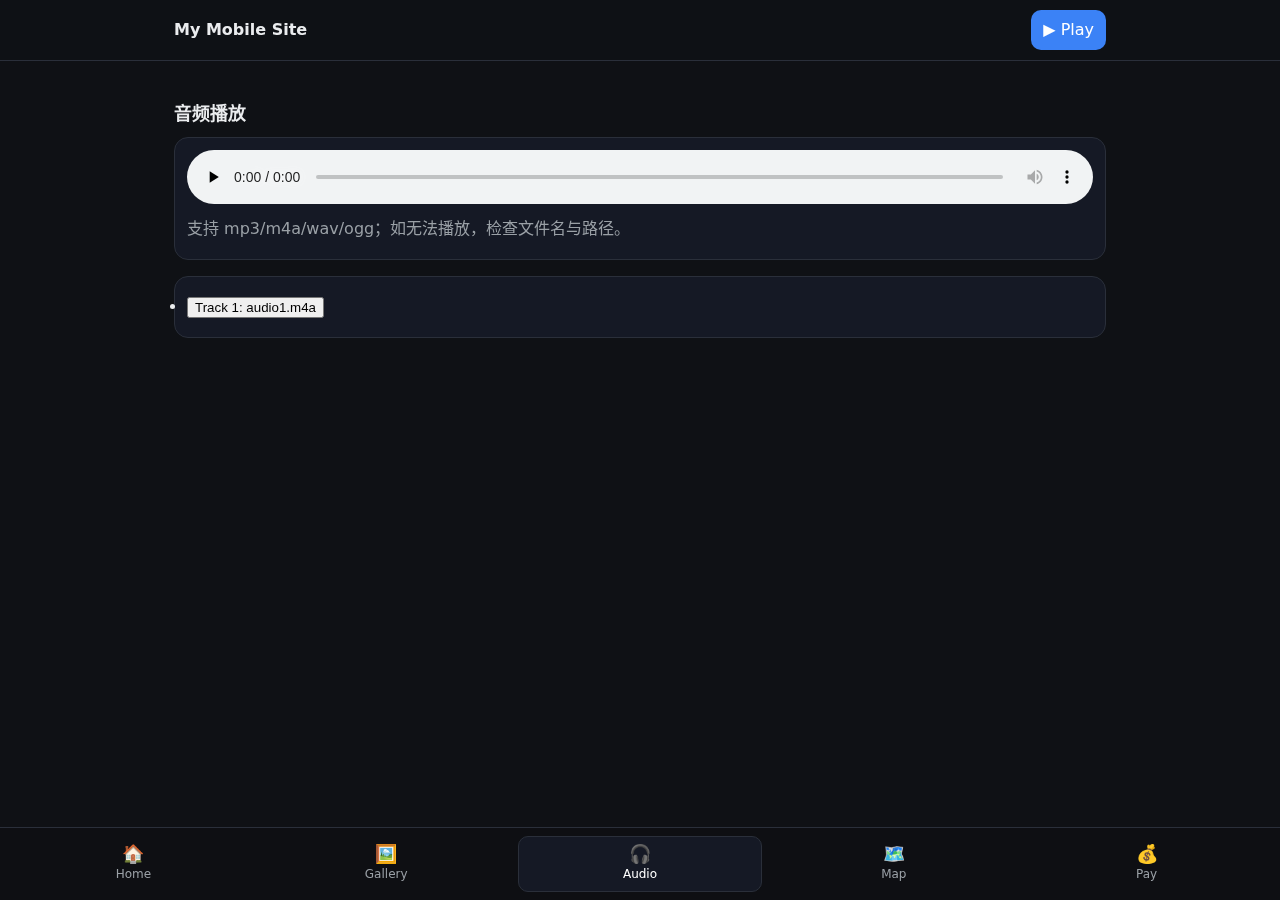
<file: audio.html>
<!DOCTYPE html>
<html lang="zh-CN">
<head>
  <meta charset="utf-8" />
  <meta name="viewport" content="width=device-width, initial-scale=1, viewport-fit=cover" />
  <meta name="theme-color" content="#0f1115">
  <title>My Mobile Site · Audio</title>
  <link rel="stylesheet" href="style.css">
</head>
<body data-page="audio">
  <header>
  <div class="bar">
    <div class="brand">My Mobile Site</div>
    <a class="btn" href="audio.html" aria-label="播放音频">▶ Play</a>
  </div>
</header>
  <main class="wrap">
    <section id="audio">
      <h2>音频播放</h2>
      <div class="card">
        <audio id="player1" controls preload="none" src="assets/audio1.m4a"></audio>
        <p>支持 mp3/m4a/wav/ogg；如无法播放，检查文件名与路径。</p>
      </div>
<ul id="tracks" class="card">
  <li style="margin:6px 0"><button data-src="assets/audio1.m4a">Track 1: audio1.m4a</button></li>
</ul>

    </section>
  </main>
  <nav class="nav" aria-label="底部导航">
  <a href="index.html" data-page="home"><div class="emoji">🏠</div>Home</a>
  <a href="gallery.html" data-page="gallery"><div class="emoji">🖼️</div>Gallery</a>
  <a href="audio.html" data-page="audio"><div class="emoji">🎧</div>Audio</a>
  <a href="map.html" data-page="map"><div class="emoji">🗺️</div>Map</a>
  <a href="pay.html" data-page="pay"><div class="emoji">💰</div>Pay</a>
</nav>
<script src="script.js"></script>
<script>document.body.setAttribute('data-page', 'audio');</script>
  <script>
    const p = document.getElementById('player1');
    const list = document.getElementById('tracks');
    if(list) list.addEventListener('click', e=>{
      const btn = e.target.closest('button[data-src]');
      if(btn){ p.src = btn.dataset.src; p.play(); }
    });
  </script>
</body>
</html>
</file>
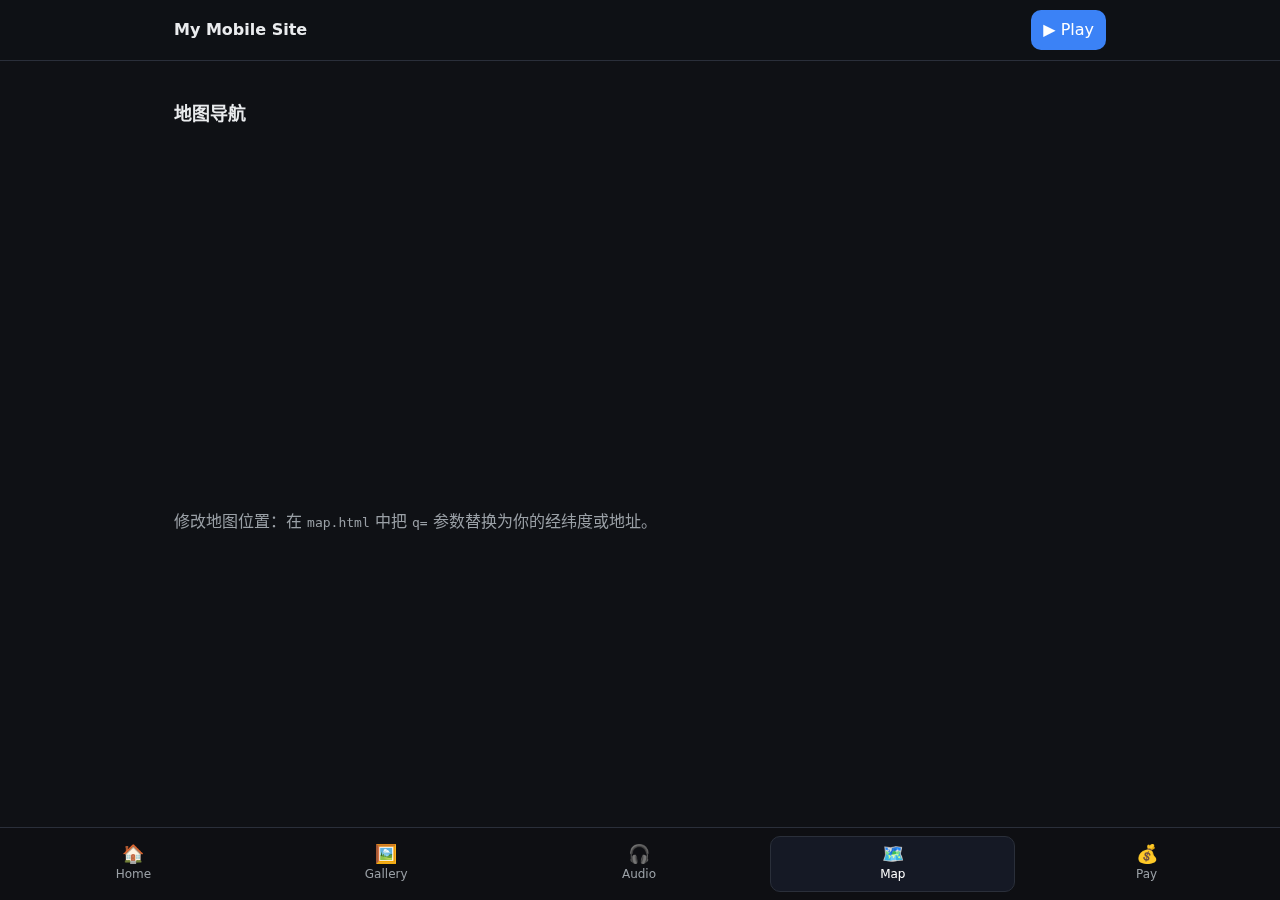
<file: map.html>
<!DOCTYPE html>
<html lang="zh-CN">
<head>
  <meta charset="utf-8" />
  <meta name="viewport" content="width=device-width, initial-scale=1, viewport-fit=cover" />
  <meta name="theme-color" content="#0f1115">
  <title>My Mobile Site · Map</title>
  <link rel="stylesheet" href="style.css">
</head>
<body data-page="map">
  <header>
  <div class="bar">
    <div class="brand">My Mobile Site</div>
    <a class="btn" href="audio.html" aria-label="播放音频">▶ Play</a>
  </div>
</header>
  <main class="wrap">
    <section id="map">
      <h2>地图导航</h2>
      <iframe class="map" src="https://www.google.com/maps?q=35.6812,139.7671&hl=zh-CN&z=14&output=embed" loading="lazy"></iframe>
      <p>修改地图位置：在 <code>map.html</code> 中把 <code>q=</code> 参数替换为你的经纬度或地址。</p>
    </section>
  </main>
  <nav class="nav" aria-label="底部导航">
  <a href="index.html" data-page="home"><div class="emoji">🏠</div>Home</a>
  <a href="gallery.html" data-page="gallery"><div class="emoji">🖼️</div>Gallery</a>
  <a href="audio.html" data-page="audio"><div class="emoji">🎧</div>Audio</a>
  <a href="map.html" data-page="map"><div class="emoji">🗺️</div>Map</a>
  <a href="pay.html" data-page="pay"><div class="emoji">💰</div>Pay</a>
</nav>
<script src="script.js"></script>
<script>document.body.setAttribute('data-page', 'map');</script>
</body>
</html>
</file>
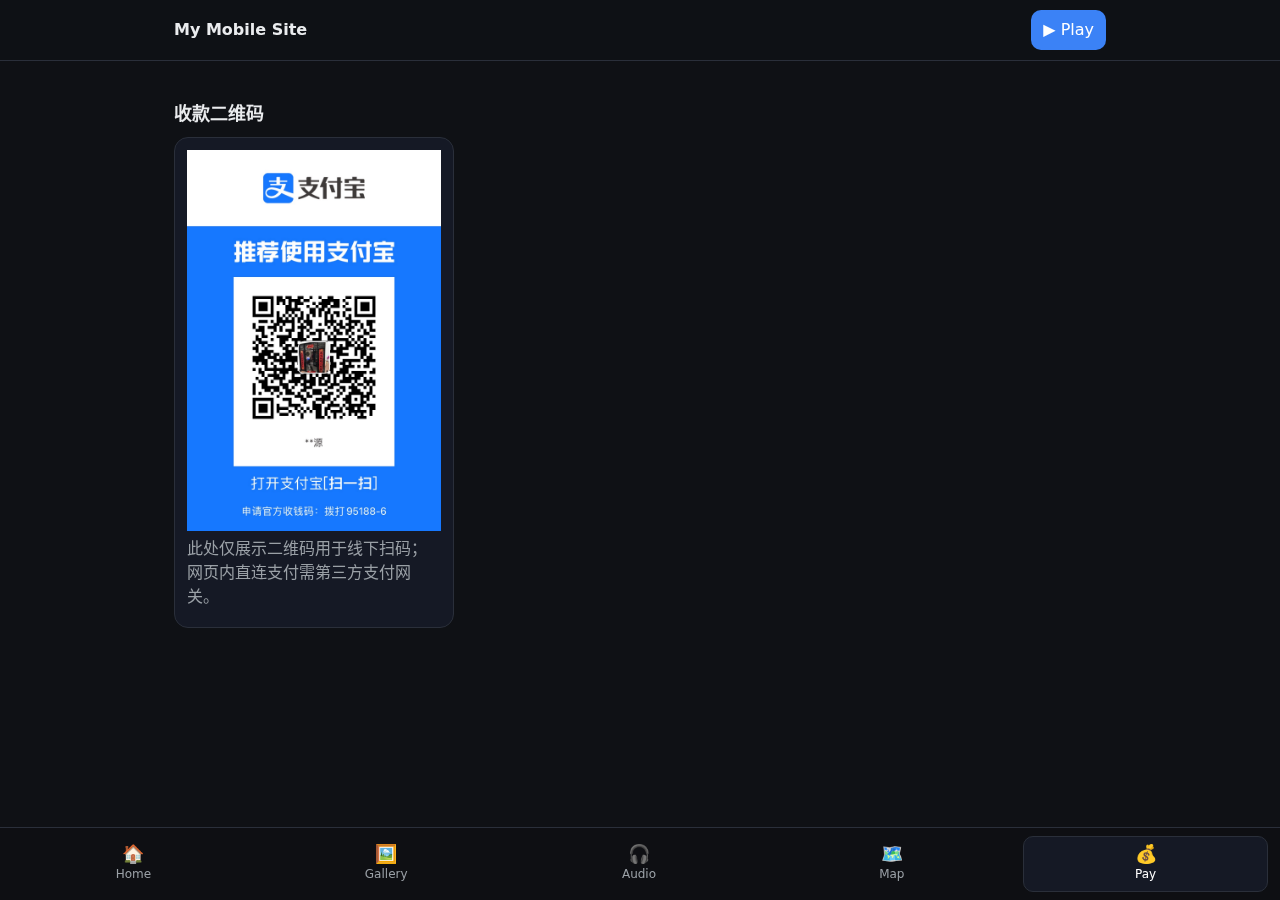
<file: pay.html>
<!DOCTYPE html>
<html lang="zh-CN">
<head>
  <meta charset="utf-8" />
  <meta name="viewport" content="width=device-width, initial-scale=1, viewport-fit=cover" />
  <meta name="theme-color" content="#0f1115">
  <title>My Mobile Site · Pay</title>
  <link rel="stylesheet" href="style.css">
</head>
<body data-page="pay">
  <header>
  <div class="bar">
    <div class="brand">My Mobile Site</div>
    <a class="btn" href="audio.html" aria-label="播放音频">▶ Play</a>
  </div>
</header>
  <main class="wrap">
    <section id="pay">
      <h2>收款二维码</h2>
      <div class="card" style="max-width:280px">
        <img src="assets/pay-qr.png" alt="扫码支付二维码">
        <p>此处仅展示二维码用于线下扫码；网页内直连支付需第三方支付网关。</p>
      </div>
    </section>
  </main>
  <nav class="nav" aria-label="底部导航">
  <a href="index.html" data-page="home"><div class="emoji">🏠</div>Home</a>
  <a href="gallery.html" data-page="gallery"><div class="emoji">🖼️</div>Gallery</a>
  <a href="audio.html" data-page="audio"><div class="emoji">🎧</div>Audio</a>
  <a href="map.html" data-page="map"><div class="emoji">🗺️</div>Map</a>
  <a href="pay.html" data-page="pay"><div class="emoji">💰</div>Pay</a>
</nav>
<script src="script.js"></script>
<script>document.body.setAttribute('data-page', 'pay');</script>
</body>
</html>
</file>
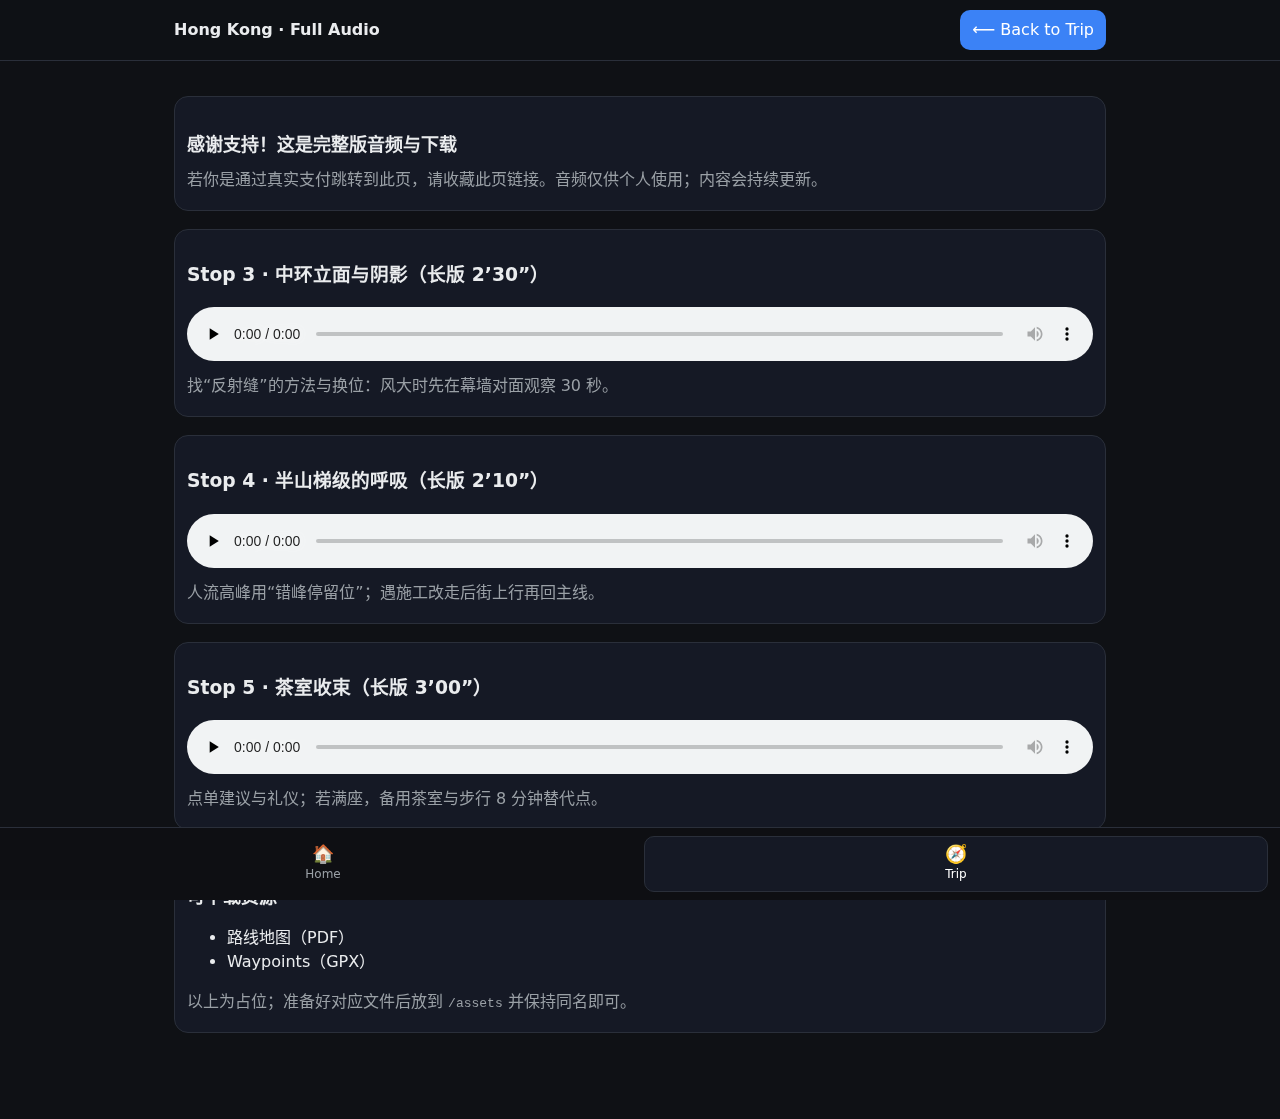
<file: unlock.html>
<!DOCTYPE html>
<html lang="zh-CN">
<head>
  <meta charset="utf-8" />
  <meta name="viewport" content="width=device-width, initial-scale=1, viewport-fit=cover" />
  <meta name="theme-color" content="#0f1115">
  <title>已解锁 · Full Audio</title>
  <link rel="stylesheet" href="style.css">
</head>
<body data-page="trip">
  <header>
    <div class="bar">
      <div class="brand">Hong Kong · Full Audio</div>
      <a class="btn" href="trips/hk.html">⟵ Back to Trip</a>
    </div>
  </header>

  <main class="wrap">
    <section class="card reveal">
      <h2>感谢支持！这是完整版音频与下载</h2>
      <p class="note">若你是通过真实支付跳转到此页，请收藏此页链接。音频仅供个人使用；内容会持续更新。</p>
    </section>

    <section class="card stop reveal">
      <h3>Stop 3 · 中环立面与阴影（长版 2’30”）</h3>
      <audio controls preload="none" src="assets/hk-stop3-long.mp3"></audio>
      <p class="note">找“反射缝”的方法与换位：风大时先在幕墙对面观察 30 秒。</p>
    </section>

    <section class="card stop reveal">
      <h3>Stop 4 · 半山梯级的呼吸（长版 2’10”）</h3>
      <audio controls preload="none" src="assets/hk-stop4-long.mp3"></audio>
      <p class="note">人流高峰用“错峰停留位”；遇施工改走后街上行再回主线。</p>
    </section>

    <section class="card stop reveal">
      <h3>Stop 5 · 茶室收束（长版 3’00”）</h3>
      <audio controls preload="none" src="assets/hk-stop5-long.mp3"></audio>
      <p class="note">点单建议与礼仪；若满座，备用茶室与步行 8 分钟替代点。</p>
    </section>

    <section class="card reveal">
      <h2>可下载资源</h2>
      <ul>
        <li><a href="assets/hk-route-map.pdf" download>路线地图（PDF）</a></li>
        <li><a href="assets/hk-waypoints.gpx" download>Waypoints（GPX）</a></li>
      </ul>
      <p class="note">以上为占位；准备好对应文件后放到 <code>/assets</code> 并保持同名即可。</p>
    </section>
  </main>

  <nav class="nav" aria-label="底部导航">
    <a href="index.html" data-page="home"><div class="emoji">🏠</div>Home</a>
    <a href="trips/hk.html" data-page="trip" class="active"><div class="emoji">🧭</div>Trip</a>
  </nav>

  <script src="script.js"></script>
  <script>
    window.plausible && plausible('purchase');
    window.gtag && gtag('event','purchase',{page:location.pathname});
  </script>
</body>
</html>
</file>
<file: style.css>
:root{
  --bg:#0f1115; --card:#151925; --line:#2a2f3a; --text:#eaecee; --muted:#9aa0a6; --brand:#3b82f6;
  --radius:14px; --space:14px; --wrap:960px;
}
*{box-sizing:border-box}
html,body{margin:0;padding:0;background:var(--bg);color:var(--text);font-family:system-ui,-apple-system,Segoe UI,Roboto,Helvetica,Arial,sans-serif;line-height:1.5}
a{color:inherit;text-decoration:none}
img{max-width:100%;display:block}
.wrap{max-width:var(--wrap);margin:0 auto;padding:calc(var(--space)*1.2) var(--space) calc(72px + env(safe-area-inset-bottom) + var(--space));}
header{position:sticky;top:0;z-index:10;backdrop-filter:saturate(140%) blur(6px);background:color-mix(in srgb, var(--bg) 80%, transparent);border-bottom:1px solid var(--line)}
.bar{max-width:var(--wrap);margin:0 auto;padding:10px var(--space);display:flex;align-items:center;justify-content:space-between}
.brand{font-weight:700}
.btn{background:var(--brand);color:#fff;border:0;border-radius:10px;padding:8px 12px}
h1{font-size:22px;margin:10px 0 8px}
h2{font-size:18px;margin:22px 0 10px}
p{margin:6px 0;color:var(--muted)}
.card{background:var(--card);border:1px solid var(--line);border-radius:var(--radius);padding:12px}
.grid{display:grid;grid-template-columns:1fr 1fr;gap:10px}
@media (min-width:680px){ .grid{grid-template-columns:repeat(3,1fr);} }
.hero{display:flex;gap:12px;align-items:center}
.hero img{width:72px;height:72px;border-radius:14px;object-fit:cover;border:1px solid var(--line)}
audio{width:100%}
.map{width:100%;height:360px;border:0;border-radius:12px}
section{scroll-margin-top:64px;margin-top:18px}
.nav{
  position:fixed;left:0;right:0;bottom:0;z-index:20;
  padding:8px calc(var(--space) - 2px) calc(env(safe-area-inset-bottom) + 8px);
  background:color-mix(in srgb, var(--bg) 85%, #05060a 15%);
  border-top:1px solid var(--line);
  display:flex;gap:10px;justify-content:space-between;
}
.nav a{
  flex:1;display:flex;flex-direction:column;align-items:center;justify-content:center;
  gap:2px;padding:8px 0;border-radius:10px;color:var(--muted);font-size:12px
}
.nav a.active{background:var(--card);color:#fff;border:1px solid var(--line)}
.emoji{font-size:18px;line-height:1}
</file>
